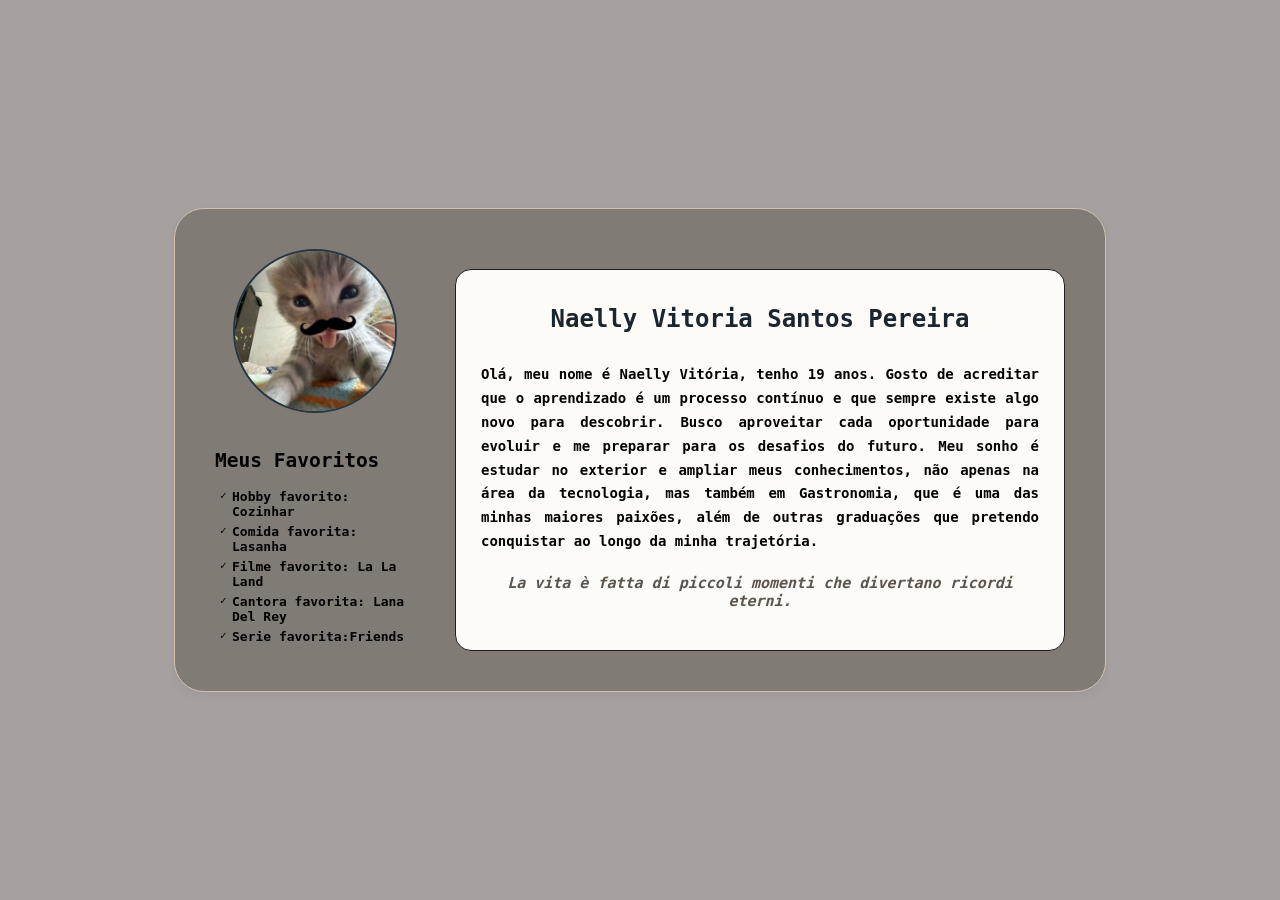
<file: index.html>
<!DOCTYPE html>
<html lang="pt-BR">
<head>
    <meta charset="UTF-8">
    <meta name="viewport" content="width=device-width, initial-scale=1.0">
    <title>Perfil Pessoal</title>
    <link rel="preconnect" href="https://fonts.googleapis.com">
    <link rel="preconnect" href="https://fonts.gstatic.com" crossorigin>
    <link href="https://fonts.googleapis.com/css2?family=Poppins:wght@300;400;600&display=swap" rel="stylesheet">
    <link rel="stylesheet" href="style.css">
</head>
<body>

    <div class="cartao-perfil">
        
        <div class="coluna-esquerda">
            <img src="gatinho.jpg.jpg" alt="Foto de Perfil" class="foto-redonda">
            
            <div class="meus-hobbies">
                <h2>Meus Favoritos</h2>
                <ul>
                <li><strong>Hobby favorito:</
                strong> Cozinhar</li>
                <li><strong>Comida favorita:</
                strong> Lasanha</li>
                <li><strong>Filme favorito:</strong> La La Land</li>
                <li><strong>Cantora favorita:</
                strong> Lana Del Rey</li>
                <li><strong>Serie favorita:</strong>Friends</li>
                </ul>
            </div>
        </div>
        
        <div class="coluna-direita">
        <div class="caixa-destaque"> 
            <h1 class="nome-titulo">Naelly Vitoria Santos Pereira</h1>
            
            <p class="texto-sobre">
                Olá, meu nome é Naelly Vitória, tenho 19 anos. Gosto de acreditar que o aprendizado é um processo contínuo e que sempre existe algo novo para descobrir. Busco aproveitar cada oportunidade para evoluir e me preparar para os desafios do futuro. Meu sonho é estudar no exterior e ampliar meus conhecimentos, não apenas na área da tecnologia, mas também em Gastronomia, que é uma das minhas maiores paixões, além de outras graduações que pretendo conquistar ao longo da minha trajetória.
            </p>
            <p class="frase-italiano">La vita è fatta di piccoli momenti che divertano ricordi eterni.</p>
        </div>
        </div>

    </div>

</body>
</html>
</file>
<file: style.css>
body {
    background-color: #a7a0a0; /* Tom de fundo levemente azulado/cinza */
    font-family: monospace;
    display: flex;
    justify-content: center;
    align-items: center;
    min-height: 100vh;
    margin: 0;
}

/* Caixa principal idêntica à do print */
.cartao-perfil {
    background-color: #817b75;
    border: 1px solid #d2c0ad;
    border-radius: 30px; /* Cantos bem arredondados */
    padding: 40px;
    max-width: 850px;
    width: 90%;
    box-shadow: 0 4px 10px rgba(0, 0, 0, 0.05);

    /**/
    
    /* Ativa as duas colunas lado a lado */
    display: flex;
    gap: 40px; /* Espaço entre a esquerda e a direita */
    align-items: flex-start;
}

/* Configuração do lado esquerdo */
.coluna-esquerda {
    flex: 0 0 200px; /* Define um tamanho fixo para a coluna da foto */
    display: flex;
    flex-direction: column;
    align-items: center;
    text-align: left;
}

/* Deixa a foto totalmente redonda */
.foto-redonda {
    width: 160px;
    height: 160px;
    object-fit: cover;
    border-radius: 50%; /* 50% deixa redondo perfeito */
    border: 2px solid #263743;
    margin-bottom: 20px;
}

/* Estilo da listinha de Hobbies */
.meus-hobbies {
    width: 100%;
}

.meus-hobbies h3 {
    font-size: 16px;
    font-weight: 600;
    margin-bottom: 8px;
    color: #e09f9b;
}

.meus-hobbies ul {
    list-style-type: none; /* Remove as bolinhas padrão */
    padding-left: 5px;
    margin: 0;
}

.meus-hobbies li {
    font-size: 13px;
    color: black;
    margin-bottom: 5px;
    position: relative;
    padding-left: 12px;
}

/* Cria aquele mini tracinho/check antes do hobby */
.meus-hobbies li::before {
    content: "✓";
    position: absolute;
    left: 0;
    color: black;
    font-size: 11px;
}

/* Configuração do lado direito */
.coluna-direita {
    flex: 1; /* Ocupa o restante do espaço */
}

/* Título centralizado em relação ao texto dele */
.nome-titulo {
    font-size: 24px;
    font-weight: 600;
    color: #1a252f;
    text-align: center;
    margin-top: 10px;
    margin-bottom: 30px;
}

/* O texto descritivo */
.texto-sobre {
    font-size: 14px;
    line-height: 1.7;
    color: #000000;
    text-align: justify; /* Alinha o texto bonitinho dos dois lados */
    margin: 0;
}

.caixa-destaque {
    background-color: #fdfbf7; /* Cor de fundo da caixa */
    border: 1px solid #1f2021;  /* Borda sutil ao redor */
    border-radius: 16px;       /* Bordas arredondadas */
    padding: 25px;             /* Espaçamento interno para o texto não colar na borda */
    margin-top: 20px;          /* Espaço para não colar nos elementos de cima */
}

.caixa-destaque h2 {
    margin-top: 0;             /* Alinha o título "Sobre Mim" perfeitamente dentro da caixa */
}

.frase-italiano {
    font-style: italic;     /* Deixa em itálico */
    text-align: center;     /* Centraliza na tela */
    margin-top: 20px;       /* Dá um espaço para não grudar na caixinha de cima */
    color: #5b554e;         /* Cor cinza-escura puxada do gatinho */
    font-size: 15px;
    display: block;         /* Garante que ela vai ocupar uma linha própria */
}
</file>
